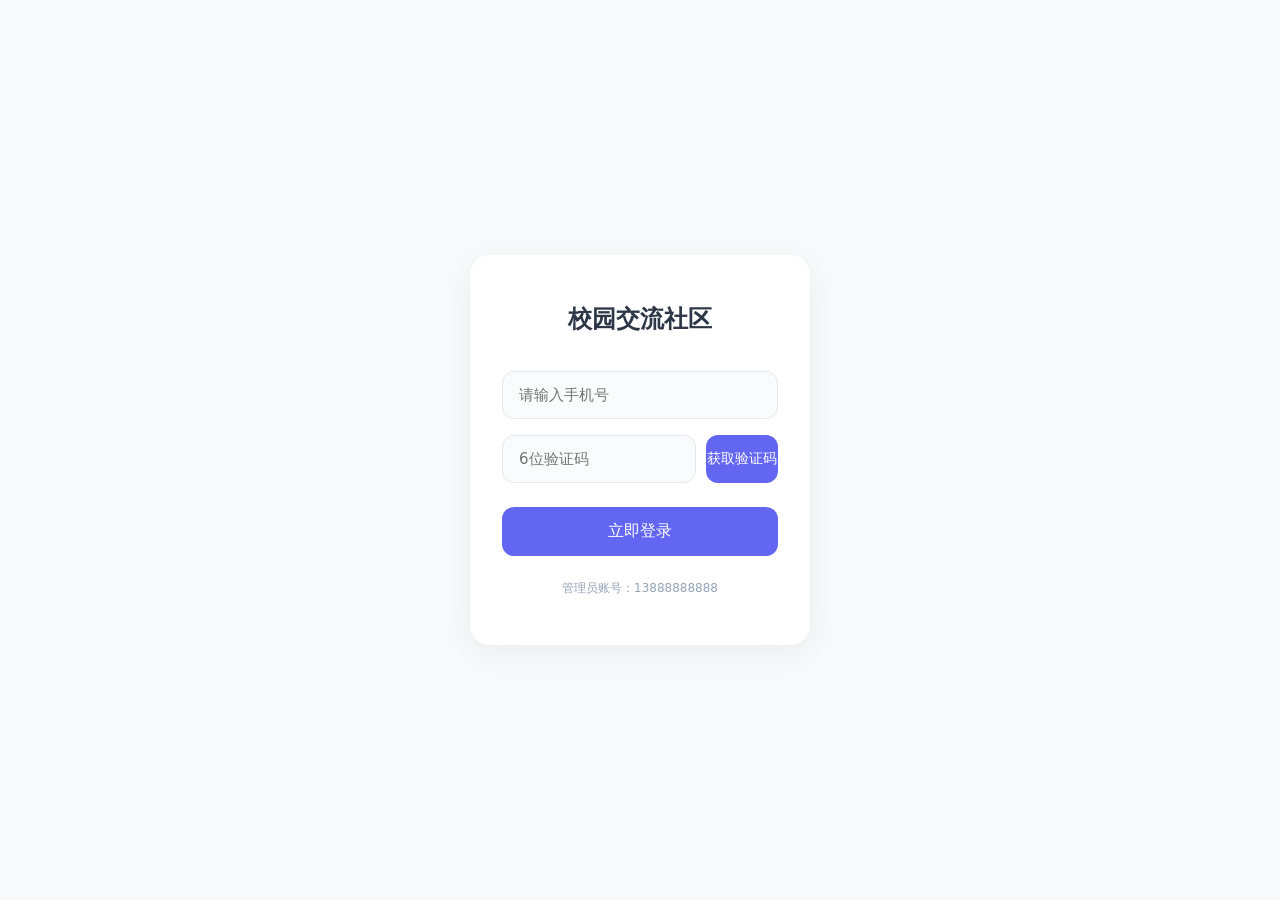
<file: index.html>
<!DOCTYPE html>
<html lang="zh-CN">
<head>
<meta charset="UTF-8">
<meta name="viewport" content="width=device-width, initial-scale=1.0">
<title>校园广场</title>
<style>
* {
  margin: 0; padding: 0;
  box-sizing: border-box;
  font-family: "Segoe UI", system-ui, sans-serif;
}
body {
  background: #f8f9fa;
  padding: 16px;
  max-width: 880px;
  margin: 0 auto;
}
nav {
  display: flex;
  flex-wrap: wrap;
  gap: 8px;
  padding-bottom: 16px;
  margin-bottom: 20px;
  border-bottom: 1px solid #e2e8f0;
}
nav a {
  text-decoration: none;
  color: #4a5568;
  padding: 8px 14px;
  border-radius: 12px;
  font-size: 14px;
  transition: 0.2s;
}
nav a:hover {
  background: #edf2f7;
  color: #6366f1;
}
nav a.active {
  background: #6366f1;
  color: #fff;
}
.admin-nav {
  background: #ef4444 !important;
  color: #fff !important;
}
.post-card {
  background: #fff;
  border-radius: 18px;
  padding: 20px;
  margin-bottom: 16px;
  box-shadow: 0 2px 12px rgba(0,0,0,0.04);
}
.post-head {
  display: flex;
  align-items: center;
  gap: 12px;
  margin-bottom: 12px;
}
.avatar {
  width: 44px;
  height: 44px;
  border-radius: 50%;
  object-fit: cover;
}
.nickname {
  font-weight: 600;
  color: #2d3748;
}
.time-text {
  font-size: 12px;
  color: #a0aec0;
  margin-left: auto;
}
.post-title {
  font-size: 17px;
  font-weight: 600;
  color: #2d3748;
  margin: 8px 0;
}
.post-content {
  color: #4a5568;
  line-height: 1.7;
  margin-bottom: 12px;
}
.post-media {
  max-width: 100%;
  border-radius: 14px;
  margin: 10px 0;
}
.post-act {
  display: flex;
  gap: 24px;
  color: #718096;
  font-size: 14px;
  align-items: center;
}
.post-act span {
  cursor: pointer;
}
.liked {
  color: #ef4444;
}
.collected {
  color: #f59e0b;
}
.del-text {
  color: #ef4444;
  margin-left: auto;
  cursor: pointer;
  font-size: 13px;
}
</style>
</head>
<body>
<nav>
  <a href="index.html" class="active">首页</a>
  <a href="post.html">发布帖子</a>
  <a href="profile.html">个人主页</a>
  <a href="message.html">私信聊天</a>
  <a id="adminBtn" href="admin.html" class="admin-nav" style="display:none">管理后台</a>
  <a href="javascript:logout()">退出登录</a>
</nav>
<div id="postList"></div>

<script>
const currUser = localStorage.getItem("currUser");
const ADMIN = "13888888888";
if (!currUser) location.href = "login.html";

if (currUser === ADMIN) adminBtn.style.display = "inline-block";

if (!localStorage.getItem("posts")) localStorage.setItem("posts", "[]");
if (!localStorage.getItem("banList")) localStorage.setItem("banList", "[]");
if (!localStorage.getItem("comments")) localStorage.setItem("comments", "[]");

function getUser(phone) {
  let d = localStorage.getItem("user_" + phone);
  return d ? JSON.parse(d) : {nick:"校园用户",avatar:"https://picsum.photos/100/100"};
}

function formatTime(ms) {
  let d = new Date(ms);
  return `${d.getMonth()+1}月${d.getDate()}日 ${d.getHours()}:${String(d.getMinutes()).padStart(2,'0')}`;
}

function render() {
  let posts = JSON.parse(localStorage.getItem("posts"));
  let html = "";
  posts.forEach(p => {
    let u = getUser(p.uid);
    let isLike = p.like.includes(currUser);
    let isCol = p.collect.includes(currUser);
    html += `
    <div class="post-card">
      <div class="post-head">
        <img class="avatar" src="${u.avatar}">
        <span class="nickname">${u.nick}</span>
        <span class="time-text">${formatTime(p.time)}</span>
        ${currUser===ADMIN ? `<span class="del-text" onclick="delPost(${p.id})">删除</span>` : ""}
      </div>
      <div class="post-title">${p.title}</div>
      <div class="post-content">${p.content}</div>
      ${p.img ? `<img class="post-media" src="${p.img}">` : ""}
      ${p.media ? `<video class="post-media" controls src="${p.media}"></video>` : ""}
      <div class="post-act">
        <span onclick="likePost(${p.id})" class="${isLike?'liked':''}">❤️ ${p.like.length}</span>
        <span onclick="collectPost(${p.id})" class="${isCol?'collected':''}">⭐ ${p.collect.length}</span>
        <span>👁️ ${p.view}</span>
        <a href="comment.html?id=${p.id}" style="color:#6366f1;text-decoration:none">💬 评论</a>
      </div>
    </div>
    `;
  });
  postList.innerHTML = html;
}

function delPost(id) {
  if (!confirm("确定删除该帖子？")) return;
  let arr = JSON.parse(localStorage.getItem("posts"));
  arr = arr.filter(x => x.id !== id);
  localStorage.setItem("posts", JSON.stringify(arr));
  render();
}

function likePost(id) {
  let arr = JSON.parse(localStorage.getItem("posts"));
  let p = arr.find(x => x.id === id);
  let i = p.like.indexOf(currUser);
  i > -1 ? p.like.splice(i,1) : p.like.push(currUser);
  localStorage.setItem("posts", JSON.stringify(arr));
  render();
}

function collectPost(id) {
  let arr = JSON.parse(localStorage.getItem("posts"));
  let p = arr.find(x => x.id === id);
  let i = p.collect.indexOf(currUser);
  i > -1 ? p.collect.splice(i,1) : p.collect.push(currUser);
  localStorage.setItem("posts", JSON.stringify(arr));
  render();
}

function logout() {
  localStorage.removeItem("currUser");
  location.href = "login.html";
}
render();
</script>
</body>
</html>
</file>
